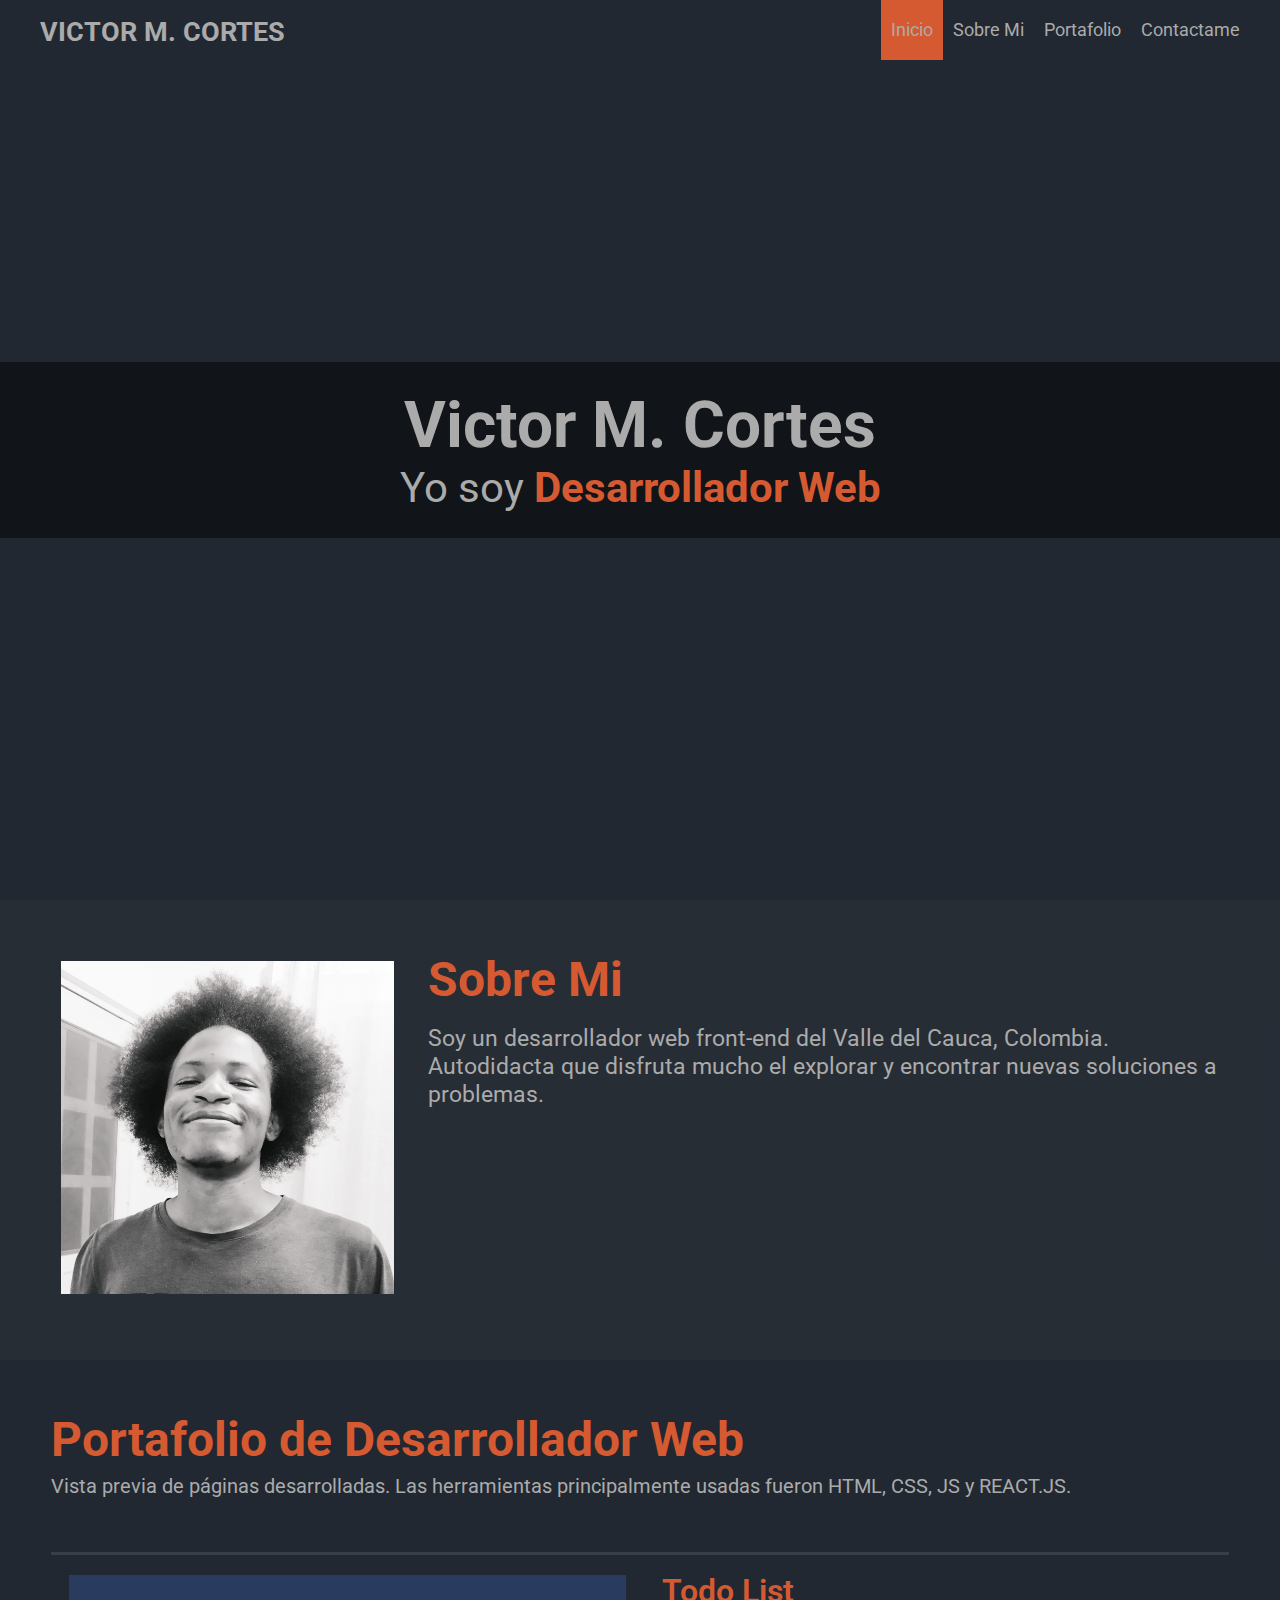
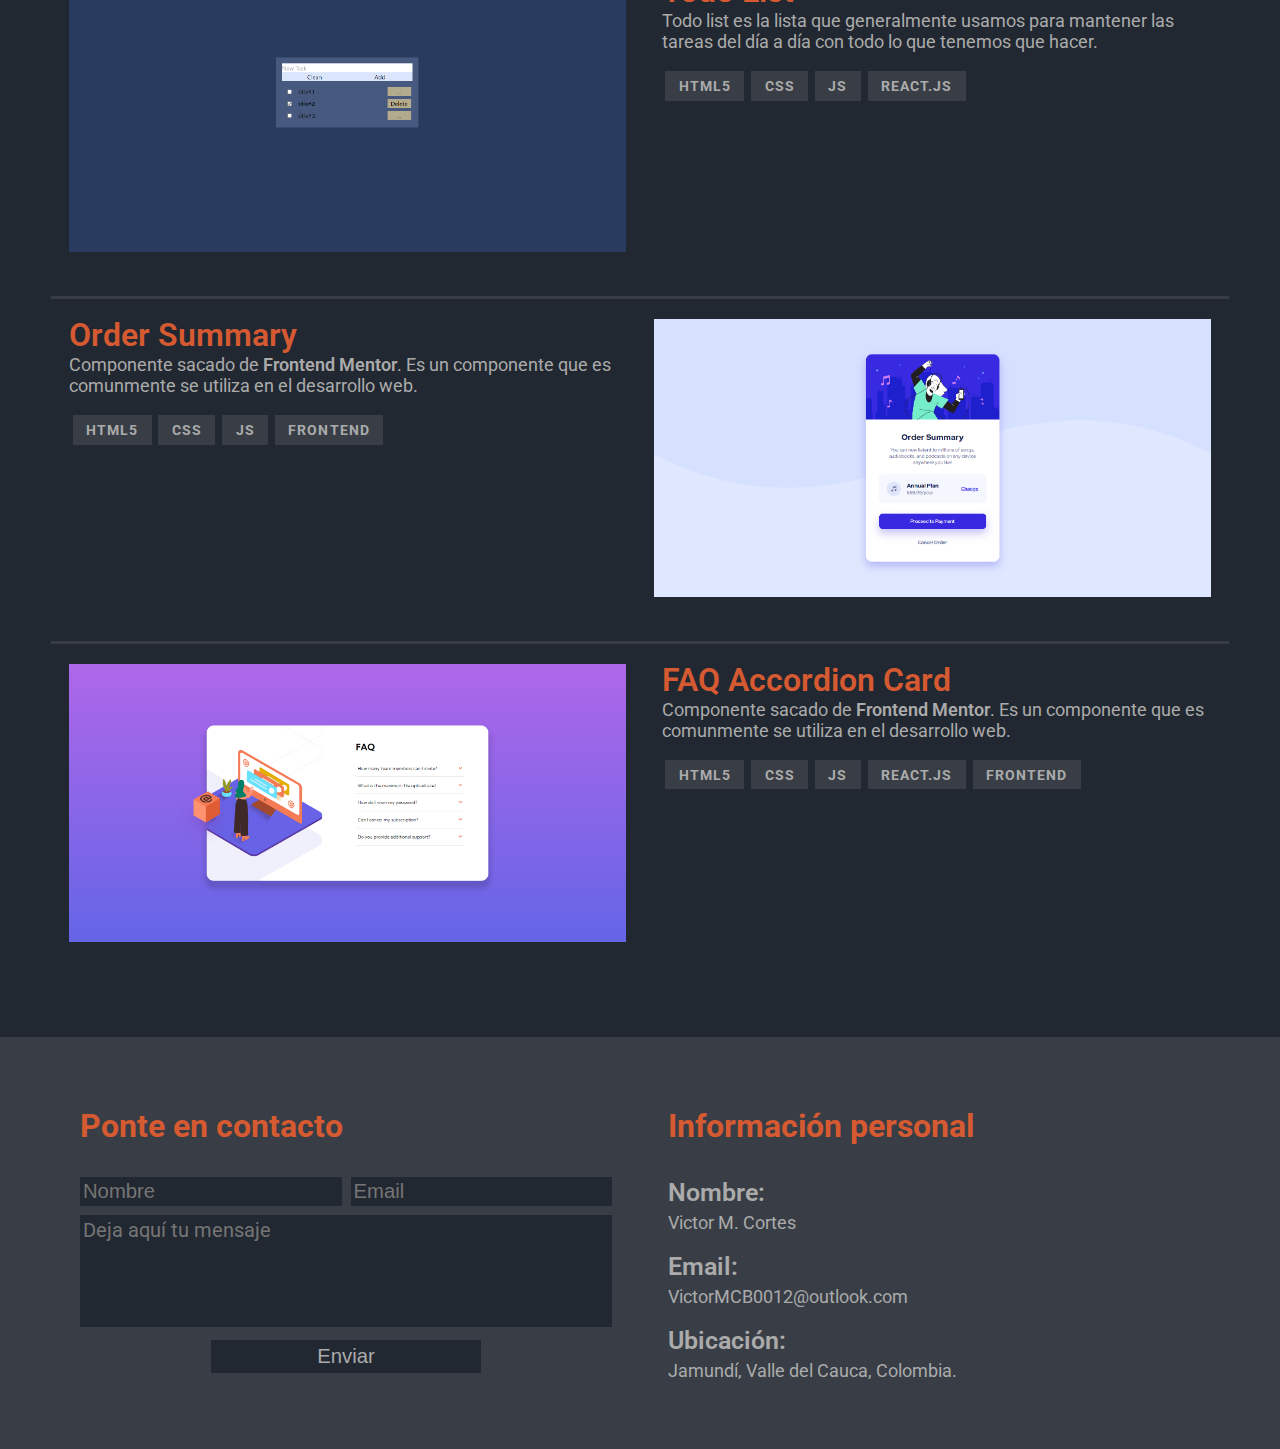
<file: index.html>
<!DOCTYPE html>
<html lang="en">
  <head>
    <meta charset="UTF-8" />
    <meta http-equiv="X-UA-Compatible" content="IE=edge" />
    <meta name="viewport" content="width=device-width, initial-scale=1.0" />
    <title>Victor M. Cortes</title>

    <!-- Links -->
    <link rel="stylesheet" href="./assets/css/styles.css" />
  </head>
  <body>
    <!-- Navigation -->
    <nav id="nav">
      <div class="nav-menu flex">
        <a href="#home">
          <h2 class="brand">VICTOR M. CORTES</h2>
        </a>
        <div class="burger">
          <img src="./assets/img/menu.png" alt="burger-img">
        </div>
        <ul class="list-menu">
          <li class="active ">
            <a href="#home" >Inicio</a>
          </li>
          <li>
            <a href="#about-me">Sobre Mi</a>
          </li>
          <li>
            <a href="#skill-work">Portafolio</a>
          </li>
          <li>
            <a href="#contact">Contactame</a>
          </li>
        </ul>
      </div>
    </nav>
    <!-- Content -->
    <header id='home'>
      <h1 class="title">Victor M. Cortes</h1>
      <p>
        <span>Yo soy </span>
        <span>
          <b class="visible">Desarrollador Web</b>
          <b class="hidden">Desarrollador Frontend</b>
          <b class="hidden">Freelancer</b>
        </span>
      </p>
    </header>
    <main class='flex'>
      <!-- About me -->
      <section id='about-me' class='flex'>
        <div class="img-field">
          <img src="./assets/img/perfil-img-2.jpeg" alt="img-perfil">
        </div>
        <div class="text-field">
          <h2 class="title-section ">Sobre Mi</h2>
          <p>
            Soy un desarrollador web front-end del Valle del Cauca, Colombia. Autodidacta que disfruta mucho el explorar y encontrar nuevas soluciones a problemas. 
          </p>
        </div>
      </section id='about-me'>
      <!-- Skill/Wortk -->
      <section id="skill-work">
        <div class='text-field'>
          <h2 class="title-section ">Portafolio de Desarrollador Web</h2>
          <p>Vista previa de páginas desarrolladas. Las herramientas principalmente usadas fueron HTML, CSS, JS y REACT.JS.</p>
        </div>
        <div class="views">
          <ul>
          </ul>
        </div>
      </section>
    </main>
    <footer >
      <div id='contact'>
        <h3 class="title">Ponte en contacto</h3>
        <form action="https://formsubmit.co/leni0012@hotmail.com" method="post" name="form1">
          <ul>
            <li class='width-middle'>
              <input id="nombre" name="nombre" type="text" placeholder='Nombre'/>
            </li>
            <li class='width-middle'>
              <input id="email" name="nombre" type="text" placeholder='Email'/>
            </li>
            <li>
              <textarea id="opinion" name="opinion" placeholder='Deja aquí tu mensaje'></textarea>
            </li>
          </ul>
          <div class="send-buttom">
            <input name="send" type="submit" value="Enviar" />
          </div>
        </form>
      </div>
      <div class="personal-info">
        <h3 >Información personal</h3>
        <ul>
          <li>
            <h4 class='sub-title'>Nombre: </h4> <p>Victor M. Cortes</p>
          </li>
          <li>
            <h4 class='sub-title'>Email: </h4> <p>VictorMCB0012@outlook.com</p>
          </li>
          <li>
            <h4 class='sub-title'>Ubicación: </h4> <a href='https://www.google.com.ar/maps/place/Jamundí,+Valle+del+Cauca'>Jamundí, Valle del Cauca, Colombia.</a>
          </li>
        </ul>
      </div>
    </footer>
    <script src="assets/script/main.js"></script>
  </body>
</html>
</file>
<file: assets/css/styles.css>
@import './helpers.css';
@import './reset.css';

body {
  background-color: var(--fourth-color);
  position: relative;
}
/* Navigation Bar */
nav {
  z-index: 100;
  width: 100%;
  height: 60px;
  padding: 0 30px;
  background-color: var(--fourth-color);
  position: fixed;
  top: 0px;
  display: flex;
}
nav .burger {
  display: none;
}
nav .nav-menu h2 {
  padding: 15.5px 10px;
  flex-grow: 1;
}
nav .nav-menu {
  position: relative;
  width: 100%;
}
nav .nav-menu .list-menu {
  flex-grow: 2;
  display: flex;
  justify-content: flex-end;
}
nav .nav-menu .list-menu li {
  padding: 18.5px 10px;
  cursor: pointer;
}
nav .nav-menu .list-menu li:hover {
  background-color: var(--second-color);
}

/* Home */
header {
  width: 100%;
  height: 100vh;
  position: relative;
  background-image: url('http://reejo.me/lank/assets/images/slide1.jpg');
  background-size: cover;
  background-repeat: no-repeat;
  display: flex;
  flex-direction: column;
  justify-content: center;
  text-align: center;
}
header h1 {
  color: var(--main-color);
  padding-top: 2%;
  font-size: 4rem;
}
header p {
  color: var(--main-color);
  padding-bottom: 2%;
  font-size: 2.6rem;
}
header b {
  color: var(--second-color);
}
header h1,
header p {
  background-color: rgba(0, 0, 0, 0.5);
}
/* CONTENIDO PRINCIPAL */
main {
  flex-direction: column;
  position: relative;
  justify-content: center;
}
section {
  max-width: 1440px;
  width: 100%;
  margin: auto;
  padding: 4% 4%;
}
/* SECCION: ABOUT-ME */
#about-me {
  background-color: rgba(255, 255, 255, 0.025);
}
#about-me .img-field {
  width: 30%;
  padding: 10px;
  margin-right: 1%;
}
#about-me .text-field {
  width: 60%;
  margin-left: 1%;
  flex-grow: 2;
}
#about-me .text-field p {
  font-size: 1.8em;
}
/* SECCION: SKILL-WORK */
#skill-work {
  display: block;
  /* height: 100vh; */
}
/* Titulo y descripcion */
#skill-work > .text-field {
  margin-bottom: 3em;
}
#skill-work > .text-field .title-section {
  margin-bottom: 0.13em;
}
#skill-work .text-field p {
  font-size: 1.5em;
}
/* vista */
#skill-work .views li {
  justify-content: space-around;
  margin: 2em 0;
  padding-top: 20px;
  border-top: 3px solid var(--thirth-color);
}
#skill-work .views .img-field {
  width: calc(50% - 2.5rem);
  position: relative;
  margin-right: 1.25em;
  padding: 1.5em;
  padding-top: 0;
}
#skill-work .views .img-field a {
  display: inline-block;
  width: 100%;
  position: relative;
  overflow: hidden;
}
#skill-work .views .img-field a img {
  /* box-shadow: 0.75em 0.75em 0 var(--thirth-color); */
  box-sizing: border-box;
}
#skill-work .views .img-field a::before {
  content: ' ';
  display: block;
  width: inherit;
  height: inherit;
  top: 0;
  position: absolute;
  transition: transform 0.3s cubic-bezier(0.65, 0.05, 0.1, 1);
  transform: translate3d(-105%, 0, 0);

  background-image: url('./../img/enlace.png');
  background-position: center;
  background-size: 20%;
  background-repeat: no-repeat;
  opacity: 50%;
}
#skill-work .views .img-field a::after {
  content: ' ';
  display: block;
  width: inherit;
  height: inherit;
  top: 0;
  position: absolute;
  transition: transform 0.3s cubic-bezier(0.65, 0.05, 0.1, 1);
  transform: translate3d(-105%, 0, 0);
  background-color: black;
  opacity: 50%;
}
#skill-work .views .img-field a:hover::after,
#skill-work .views .img-field a:hover::before {
  transform: translate3d(0, 0, 0);
}
#skill-work .views .text-field {
  width: calc(50% - 2.5rem);
}
#skill-work .views .text-field .sub-title {
  color: var(--second-color);
}
#skill-work .views .text-field p {
  font-size: 1.25em;
}
#skill-work .views .text-field p a {
  font-weight: 600;
}
/* Etiquetas */
#skill-work ul {
  margin: 1rem 0;
  flex-wrap: wrap;
}
#skill-work .skills li {
  display: inline-block;
  padding: 0.5em 1em;
  margin: 0.25em;
  position: relative;
  color: var(--main-color);
  text-transform: uppercase;
  font-weight: 700;
  font-size: 0.9em;
  letter-spacing: 0.075em;
  background-color: var(--thirth-color);
  border: none;
  cursor: default;
  overflow: hidden;
}
#skill-work .skills span {
  z-index: 2;
  position: relative;
}
#skill-work .skills li:before {
  content: ' ';
  top: 0;
  left: 0;
  height: 100%;
  display: block;
  width: 100%;
  position: absolute;
  z-index: 1;
  transition: transform 0.3s cubic-bezier(0.65, 0.05, 0.1, 1);
  background-color: var(--second-color);
  transform: translate3d(-105%, 0, 0);
}
#skill-work .skills li:hover:before {
  transform: translate3d(0, 0, 0);
}
footer {
  max-width: 1440px;
  width: 100%;
  margin: auto;
  padding: 0 5rem;
  padding-top: 70px;
  padding-bottom: 50px;
  background-color: #393e46;
  display: flex;
  flex-wrap: wrap;
  justify-content: space-between;
}
footer > div {
  width: 47.5%;
}
footer h3 {
  color: var(--second-color);
  margin-bottom: 1em;
}
footer ul {
  display: flex;
  flex-wrap: wrap;
  justify-content: space-between;
}
footer li {
  margin-bottom: 0.5em;
  display: inline;
  width: 100%;
}
footer li h4 {
  font-size: 1.4em;
}
footer li input,
footer textarea {
  width: 100%;
  padding: 3px;
  color: var(--main-color);
  background-color: #222831;
  border: none;
  font-size: 1.125em;
}
footer textarea {
  resize: none;
  height: 5.5em;
  font-family: 'Roboto', sans-serif;
  font-size: 1.125em;
}
footer #contact form .send-buttom {
  display: flex;
  width: 100%;
}
footer input[name='send'] {
  display: inline-block;
  padding: 5px 20%;
  margin: auto;
  color: var(--main-color);
  background-color: #222831;
  border: none;
  font-size: 1.125em;
  cursor: pointer;
}
footer .personal-info li {
  margin-bottom: 1em;
}
/* @media: small desktop */
@media screen and (max-width: 1280px) {
  /* #Home */
  /* #About me */
  #about-me .text-field p {
    font-size: 1.3em;
  }
  .img-field img {
    height: auto;
  }
  /* skill-work */
  #skill-work .text-field p {
    font-size: 1.25rem;
  }
  #skill-work .views .img-field {
    padding: 0;
    margin: 0;
    width: calc(50% - 2rem);
  }
  #skill-work .views .text-field p {
    font-size: 1.125rem;
  }
  #skill-work .skills li {
    font-size: 0.75em;
  }
}

/* @media: tablets */
@media screen and (max-width: 768px) {
  /* DE 481px - 768px */
  /* Navegacion */
  nav {
    padding: 0;
  }
  nav .nav-menu {
    justify-content: space-between;
  }
  nav .nav-menu h2 {
    font-size: 1.45rem;
    padding: 15.5px 5px;
  }

  nav .burger {
    display: inline;
    height: 100%;
    width: 60px;
  }
  nav .burger img {
    height: inherit;
  }
  nav .nav-menu .list-menu {
    width: 100%;
    display: none;
    position: absolute;
    top: 60px;
    right: 0;
    flex-direction: column;
  }
  nav .nav-menu .list-menu li {
    width: 30%;
    margin-left: 70%;
    background-color: var(--fourth-color);
    border: 2px solid var(--thirth-color);
    border-top: none;
    border-right: none;
    font-size: 1rem;
  }
  /* Header */
  header h1 {
    font-size: 3rem;
  }
  header p {
    font-size: 1.95rem;
  }
  /* About-me */
  #about-me .img-field {
    display: flex;
    width: 100%;
    padding: 10px;
    margin: auto;
  }
  .img-field img {
    max-width: 400px;
  }
  /* Skill-work */
  #skill-work .views .img-field {
    display: flex;
    width: auto;
    margin: 1rem;
  }
  #skill-work .views .img-field a,
  #about-me .img-field img {
    height: 200px;
    width: auto;
    margin: auto;
  }
  #skill-work .views .text-field {
    width: 100%;
  }
  #skill-work ul {
    margin: 0.5rem 0;
  }
  /* Footer */
  footer {
    padding: 2rem 1rem;
    flex-direction: column;
  }
  footer > div {
    width: 90%;
    margin: auto;
    margin-bottom: 1.5rem;
  }
  footer h3 {
    margin-bottom: 0.5rem;
  }
  footer li h4 {
    font-size: 1.25rem;
    line-height: 1rem !important;
  }
  footer .personal-info li {
    margin-bottom: 0.4rem;
  }
}
</file>
